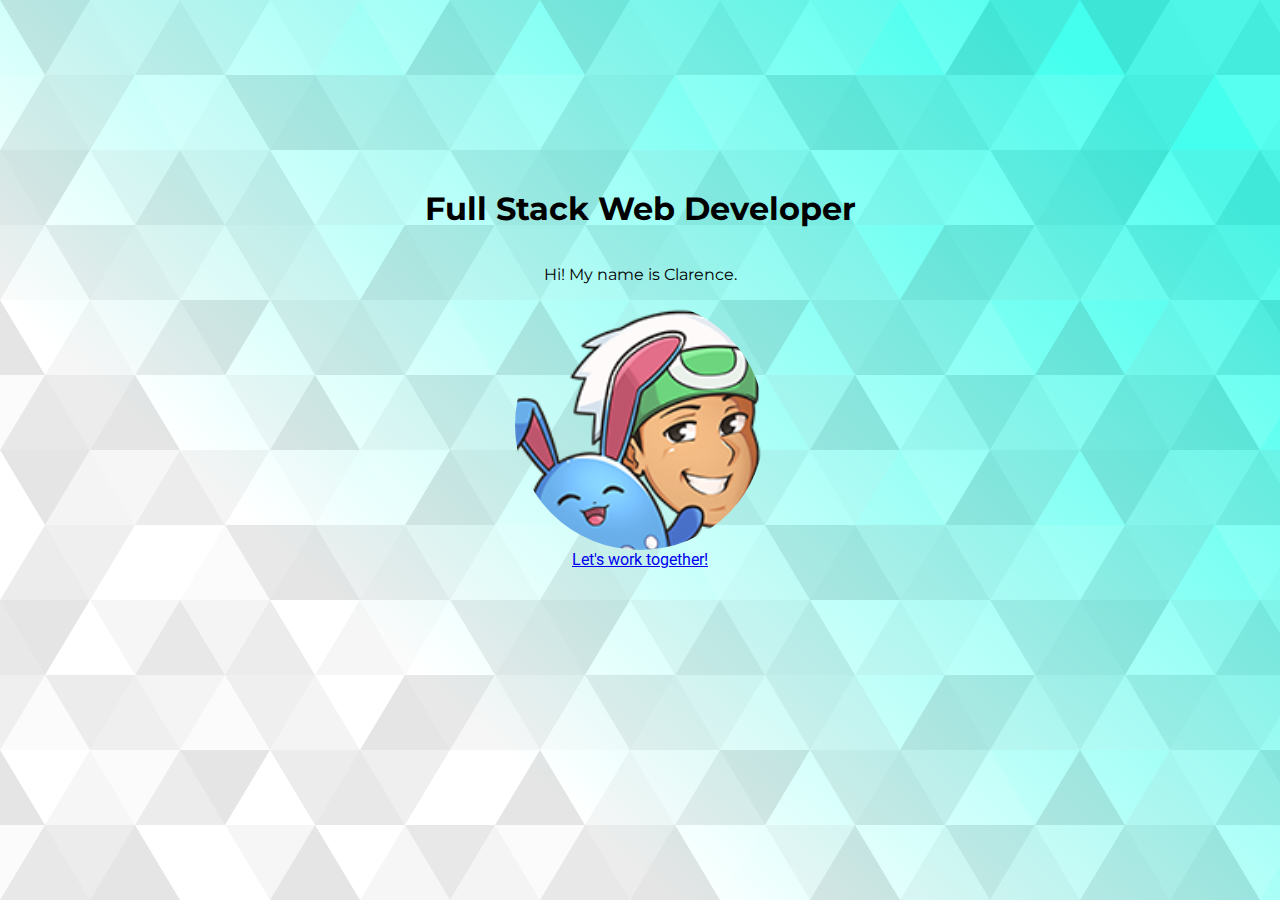
<file: index.html>
<!DOCTYPE html>
<html>
	<head>
		<meta charset="utf-8">
		<meta name="viewport" content="width=device-width, initial-scale=1">

		<!-- External CSS -->
		<link rel="stylesheet" type="text/css" href="./index.css">

		<!-- Bootstrap CSS -->
		<link href="https://cdn.jsdelivr.net/npm/bootstrap@5.0.2/dist/css/bootstrap.min.css" rel="stylesheet" integrity="sha384-EVSTQN3/azprG1Anm3QDgpJLIm9Nao0Yz1ztcQTwFspd3yD65VohhpuuCOmLASjC" crossorigin="anonymous">


		<!-- Google Fonts -->
		<link rel="preconnect" href="https://fonts.googleapis.com">
		<link rel="preconnect" href="https://fonts.gstatic.com" crossorigin>
		<link href="https://fonts.googleapis.com/css2?family=Montserrat:wght@600&family=Roboto&display=swap" rel="stylesheet">

		<title>Clarence | Web Developer Portfolio</title>
	</head>
	<body>
		<!-- div creates a wrapper/container for our layout -->
		<!-- class is an attribute to name our div -->
		<!-- container vs container-fluid, fluid is to maximize the space of the browser? -->
		<div class = "container-fluid">
			<!-- id is an attribute to name our div -->
			<!-- class modifiers should be based on Bootstrap naming, mt-5 mean margin top 5 units -->
			<section class="text-center mt-5" id = "landing">
				<h1>Full Stack Web Developer</h1>
				<p>Hi! My name is Clarence.</p>
				<!-- img-fluid to avoid overflow of image -->
				<img src="./images/thumbnail.png" class="img-fluid" id="profile">
				<a href="mailto:cjuc05@gmail.com" class="btn btn-success btn-lg mt-3">Let's work together!</a>
			</section>
		</div>
		<!-- Bootstrap JS Bundle -->
		<script src="https://cdn.jsdelivr.net/npm/bootstrap@5.0.2/dist/js/bootstrap.bundle.min.js" integrity="sha384-MrcW6ZMFYlzcLA8Nl+NtUVF0sA7MsXsP1UyJoMp4YLEuNSfAP+JcXn/tWtIaxVXM" crossorigin="anonymous"></script>
	</body>
</html>
</file>
<file: index.css>
/*
	Syntax for CSS
	selector {
		property: value;
	}


*/
* {
	font-family: "Roboto", sans-serif;
}

h1, p {
	font-family: "Montserrat", sans-serif;
}


#profile {
	height: 250px;
	width: 250px;
	border-radius: 50%;
}

/*bg is from svgbackgrounds.com*/
body {
	background-color: #ffffff;
	background-image: url("data:image/svg+xml,%3Csvg xmlns='http://www.w3.org/2000/svg' width='100%25'%3E%3Cdefs%3E%3ClinearGradient id='a' gradientUnits='userSpaceOnUse' x1='0' x2='0' y1='0' y2='100%25' gradientTransform='rotate(222,699,395)'%3E%3Cstop offset='0' stop-color='%23ffffff'/%3E%3Cstop offset='1' stop-color='%234FE'/%3E%3C/linearGradient%3E%3Cpattern patternUnits='userSpaceOnUse' id='b' width='540' height='450' x='0' y='0' viewBox='0 0 1080 900'%3E%3Cg fill-opacity='0.1'%3E%3Cpolygon fill='%23444' points='90 150 0 300 180 300'/%3E%3Cpolygon points='90 150 180 0 0 0'/%3E%3Cpolygon fill='%23AAA' points='270 150 360 0 180 0'/%3E%3Cpolygon fill='%23DDD' points='450 150 360 300 540 300'/%3E%3Cpolygon fill='%23999' points='450 150 540 0 360 0'/%3E%3Cpolygon points='630 150 540 300 720 300'/%3E%3Cpolygon fill='%23DDD' points='630 150 720 0 540 0'/%3E%3Cpolygon fill='%23444' points='810 150 720 300 900 300'/%3E%3Cpolygon fill='%23FFF' points='810 150 900 0 720 0'/%3E%3Cpolygon fill='%23DDD' points='990 150 900 300 1080 300'/%3E%3Cpolygon fill='%23444' points='990 150 1080 0 900 0'/%3E%3Cpolygon fill='%23DDD' points='90 450 0 600 180 600'/%3E%3Cpolygon points='90 450 180 300 0 300'/%3E%3Cpolygon fill='%23666' points='270 450 180 600 360 600'/%3E%3Cpolygon fill='%23AAA' points='270 450 360 300 180 300'/%3E%3Cpolygon fill='%23DDD' points='450 450 360 600 540 600'/%3E%3Cpolygon fill='%23999' points='450 450 540 300 360 300'/%3E%3Cpolygon fill='%23999' points='630 450 540 600 720 600'/%3E%3Cpolygon fill='%23FFF' points='630 450 720 300 540 300'/%3E%3Cpolygon points='810 450 720 600 900 600'/%3E%3Cpolygon fill='%23DDD' points='810 450 900 300 720 300'/%3E%3Cpolygon fill='%23AAA' points='990 450 900 600 1080 600'/%3E%3Cpolygon fill='%23444' points='990 450 1080 300 900 300'/%3E%3Cpolygon fill='%23222' points='90 750 0 900 180 900'/%3E%3Cpolygon points='270 750 180 900 360 900'/%3E%3Cpolygon fill='%23DDD' points='270 750 360 600 180 600'/%3E%3Cpolygon points='450 750 540 600 360 600'/%3E%3Cpolygon points='630 750 540 900 720 900'/%3E%3Cpolygon fill='%23444' points='630 750 720 600 540 600'/%3E%3Cpolygon fill='%23AAA' points='810 750 720 900 900 900'/%3E%3Cpolygon fill='%23666' points='810 750 900 600 720 600'/%3E%3Cpolygon fill='%23999' points='990 750 900 900 1080 900'/%3E%3Cpolygon fill='%23999' points='180 0 90 150 270 150'/%3E%3Cpolygon fill='%23444' points='360 0 270 150 450 150'/%3E%3Cpolygon fill='%23FFF' points='540 0 450 150 630 150'/%3E%3Cpolygon points='900 0 810 150 990 150'/%3E%3Cpolygon fill='%23222' points='0 300 -90 450 90 450'/%3E%3Cpolygon fill='%23FFF' points='0 300 90 150 -90 150'/%3E%3Cpolygon fill='%23FFF' points='180 300 90 450 270 450'/%3E%3Cpolygon fill='%23666' points='180 300 270 150 90 150'/%3E%3Cpolygon fill='%23222' points='360 300 270 450 450 450'/%3E%3Cpolygon fill='%23FFF' points='360 300 450 150 270 150'/%3E%3Cpolygon fill='%23444' points='540 300 450 450 630 450'/%3E%3Cpolygon fill='%23222' points='540 300 630 150 450 150'/%3E%3Cpolygon fill='%23AAA' points='720 300 630 450 810 450'/%3E%3Cpolygon fill='%23666' points='720 300 810 150 630 150'/%3E%3Cpolygon fill='%23FFF' points='900 300 810 450 990 450'/%3E%3Cpolygon fill='%23999' points='900 300 990 150 810 150'/%3E%3Cpolygon points='0 600 -90 750 90 750'/%3E%3Cpolygon fill='%23666' points='0 600 90 450 -90 450'/%3E%3Cpolygon fill='%23AAA' points='180 600 90 750 270 750'/%3E%3Cpolygon fill='%23444' points='180 600 270 450 90 450'/%3E%3Cpolygon fill='%23444' points='360 600 270 750 450 750'/%3E%3Cpolygon fill='%23999' points='360 600 450 450 270 450'/%3E%3Cpolygon fill='%23666' points='540 600 630 450 450 450'/%3E%3Cpolygon fill='%23222' points='720 600 630 750 810 750'/%3E%3Cpolygon fill='%23FFF' points='900 600 810 750 990 750'/%3E%3Cpolygon fill='%23222' points='900 600 990 450 810 450'/%3E%3Cpolygon fill='%23DDD' points='0 900 90 750 -90 750'/%3E%3Cpolygon fill='%23444' points='180 900 270 750 90 750'/%3E%3Cpolygon fill='%23FFF' points='360 900 450 750 270 750'/%3E%3Cpolygon fill='%23AAA' points='540 900 630 750 450 750'/%3E%3Cpolygon fill='%23FFF' points='720 900 810 750 630 750'/%3E%3Cpolygon fill='%23222' points='900 900 990 750 810 750'/%3E%3Cpolygon fill='%23222' points='1080 300 990 450 1170 450'/%3E%3Cpolygon fill='%23FFF' points='1080 300 1170 150 990 150'/%3E%3Cpolygon points='1080 600 990 750 1170 750'/%3E%3Cpolygon fill='%23666' points='1080 600 1170 450 990 450'/%3E%3Cpolygon fill='%23DDD' points='1080 900 1170 750 990 750'/%3E%3C/g%3E%3C/pattern%3E%3C/defs%3E%3Crect x='0' y='0' fill='url(%23a)' width='100%25' height='100%25'/%3E%3Crect x='0' y='0' fill='url(%23b)' width='100%25' height='100%25'/%3E%3C/svg%3E");
	background-attachment: fixed;
	background-size: cover;
}

#landing {
	/*vh = viewport height, i.e. 80% of the visible window*/
	height: 80vh;

	/*	center the content vertically using flexbox*/
	display: flex;
	flex-direction: column;
	justify-content: center;
	align-items: center;
}
</file>
